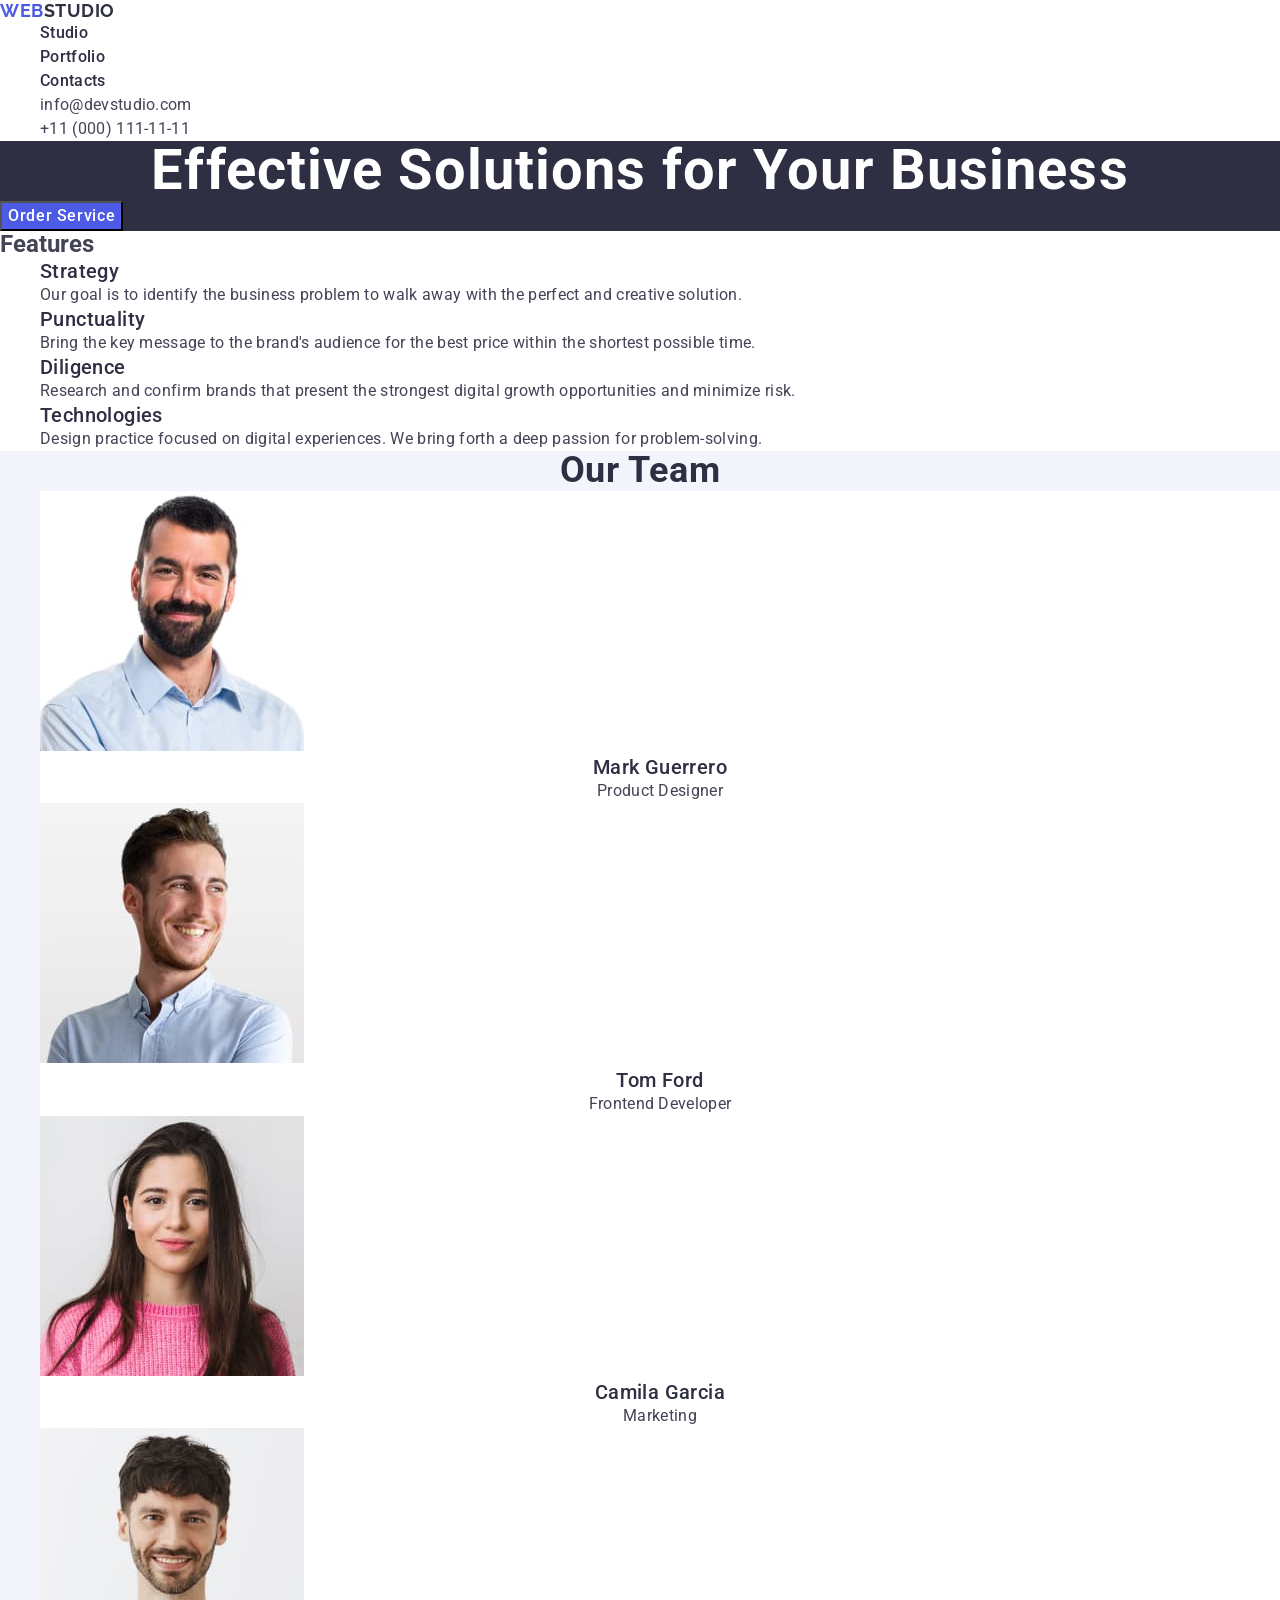
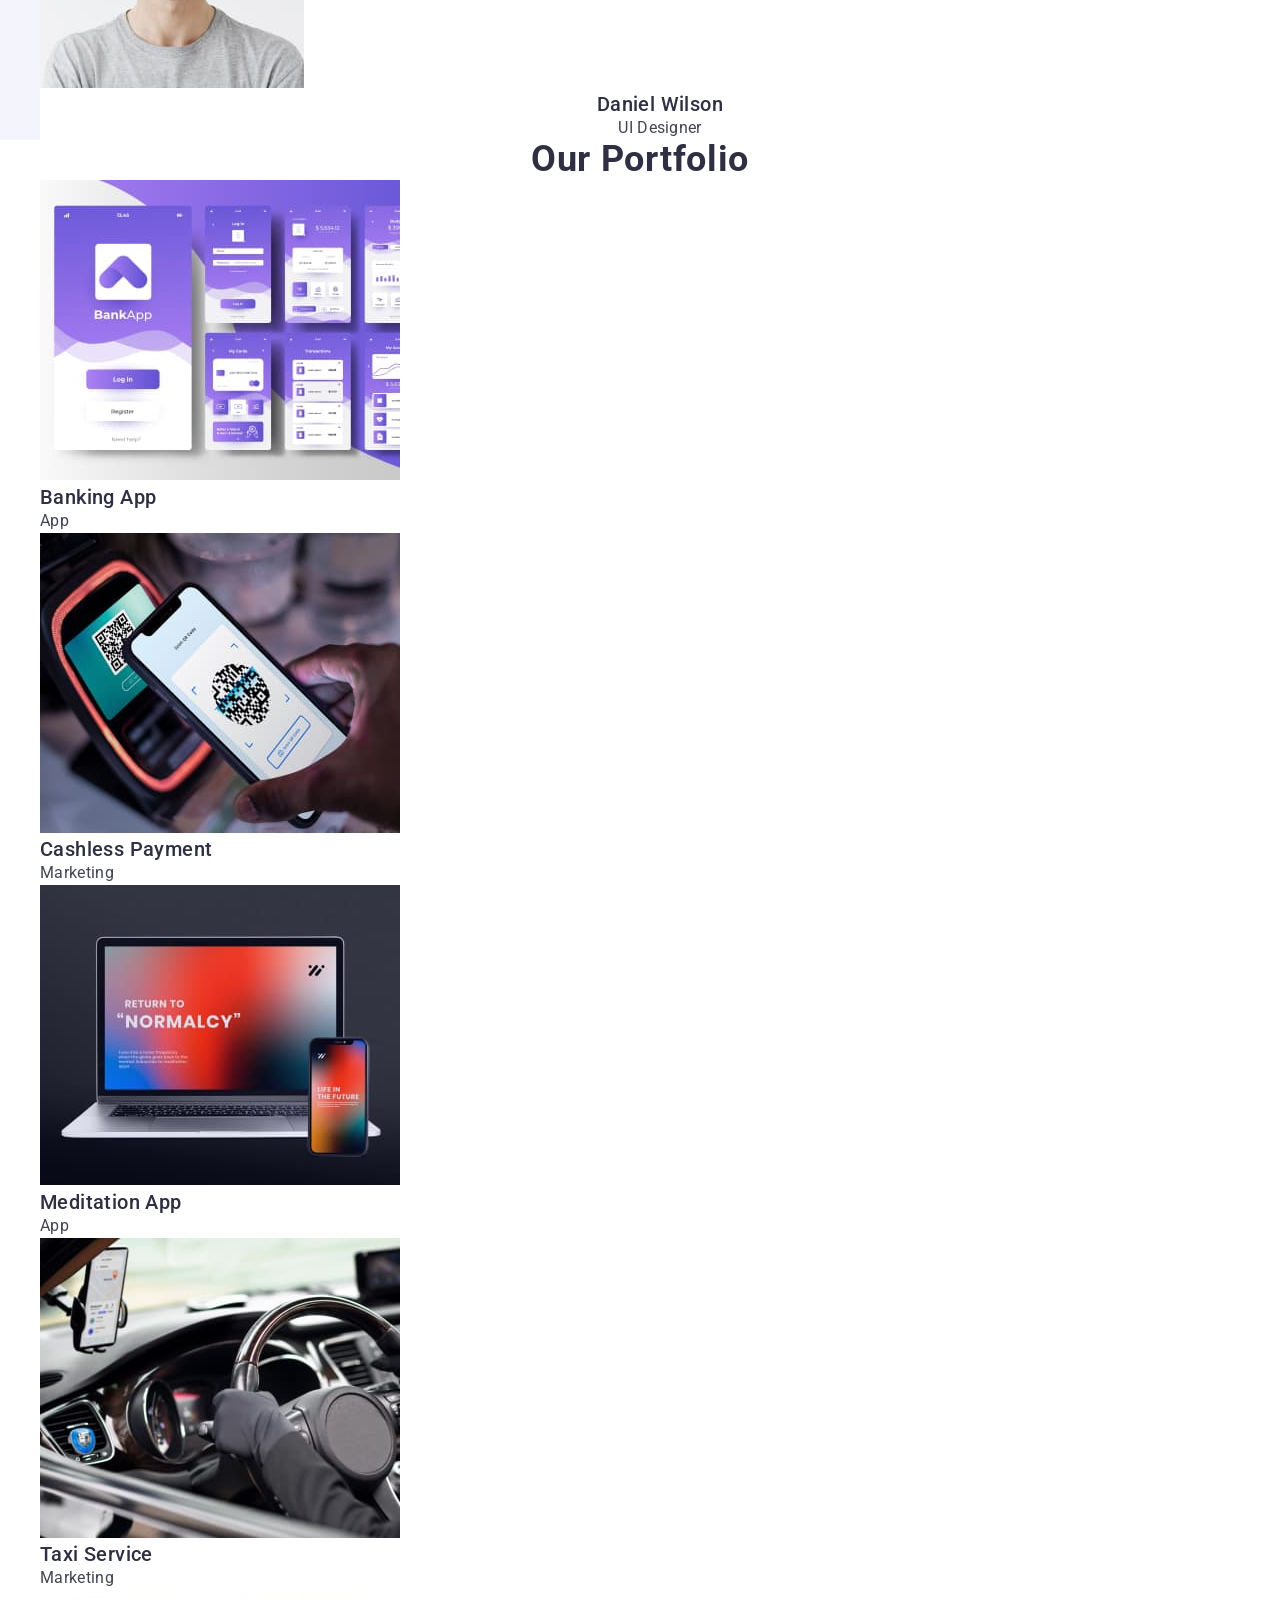
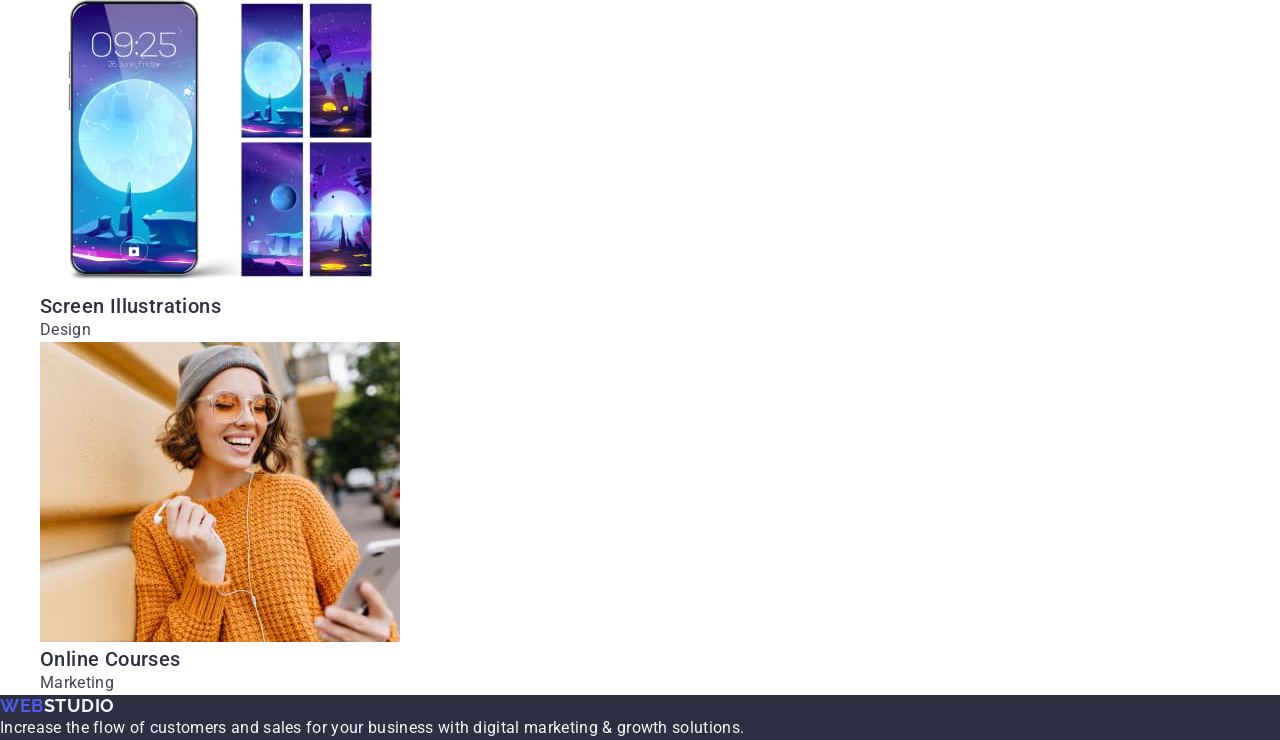
<file: index.html>
<!DOCTYPE html>
<html lang="en">
  <head>
    <meta charset="UTF-8" />
    <meta name="viewport" content="width=device-width, initial-scale=1.0" />
    <link rel="preconnect" href="https://fonts.googleapis.com" />
    <link rel="preconnect" href="https://fonts.gstatic.com" crossorigin />
    <link
      href="https://fonts.googleapis.com/css2?family=Raleway:wght@700&family=Roboto:wght@400;500;700&display=swap"
      rel="stylesheet"
    />
    <link
      rel="stylesheet"
      href="https://cdnjs.cloudflare.com/ajax/libs/modern-normalize/3.0.1/modern-normalize.min.css"
      integrity="sha512-q6WgHqiHlKyOqslT/lgBgodhd03Wp4BEqKeW6nNtlOY4quzyG3VoQKFrieaCeSnuVseNKRGpGeDU3qPmabCANg=="
      crossorigin="anonymous"
      referrerpolicy="no-referrer"
    />
    <link rel="stylesheet" href="./css/styles.css" />
    <link
      rel="shortcut icon"
      href="./images/icons/icons8-website-48.png"
      type="image/x-icon"
    />
    <title>WebStudio</title>
  </head>
  <body>
    <!-- #region-Header -->
    <header class="header">
      <nav class="header-nav">
        <a class="logo header-logo" href="./index.html">
          Web<span class="logo-dark">Studio</span></a
        >
        <ul class="header-list">
          <li class="header-item">
            <a class="header-link" href="./index.html">Studio</a>
          </li>
          <li class="header-item">
            <a class="header-link" href="">Portfolio</a>
          </li>
          <li class="header-item">
            <a class="header-link" href="">Contacts</a>
          </li>
        </ul>
      </nav>
      <address class="contact">
        <ul class="contact-list">
          <li class="contact-item">
            <a class="contact-link" href="mailto:info@devstudio.com"
              >info@devstudio.com</a
            >
          </li>
          <li class="contact-item">
            <a class="contact-link" href="tel:+110001111111"
              >+11 (000) 111-11-11</a
            >
          </li>
        </ul>
      </address>
    </header>
    <!-- #endregion-Header -->

    <!-- #region-Main -->
    <main>
      <!-- #region-Hero -->
      <section class="hero-image">
        <h1 class="hero-title">Effective Solutions for Your Business</h1>
        <button class="btn hero-btn" type="button">Order Service</button>
      </section>
      <!-- #endregion-Hero -->

      <!-- #region-Features -->
      <section class="features">
        <h2 class="features-title visually-hidden">Features</h2>
        <ul class="features-list">
          <li class="features-item">
            <h3 class="features-card-title">Strategy</h3>
            <p class="features-description">
              Our goal is to identify the business problem to walk away with the
              perfect and creative solution.
            </p>
          </li>
          <li class="features-item">
            <h3 class="features-card-title">Punctuality</h3>
            <p class="features-description">
              Bring the key message to the brand's audience for the best price
              within the shortest possible time.
            </p>
          </li>
          <li class="features-item">
            <h3 class="features-card-title">Diligence</h3>
            <p class="features-description">
              Research and confirm brands that present the strongest digital
              growth opportunities and minimize risk.
            </p>
          </li>
          <li class="features-item">
            <h3 class="features-card-title">Technologies</h3>
            <p class="features-description">
              Design practice focused on digital experiences. We bring forth a
              deep passion for problem-solving.
            </p>
          </li>
        </ul>
      </section>
      <!-- #endregion-features -->

      <!-- #region-Team -->
      <section class="team">
        <h2 class="team-title">Our Team</h2>
        <ul class="team-list">
          <li class="team-item">
            <img
              src="./images/team/mark.jpg"
              alt="mark"
              width="264"
              height="260"
            />
            <h3 class="team-pre-title">Mark Guerrero</h3>
            <p class="team-description">Product Designer</p>
          </li>
          <li class="team-item">
            <img
              src="./images/team/tom.jpg"
              alt="tom"
              width="264"
              height="260"
            />
            <h3 class="team-pre-title">Tom Ford</h3>
            <p class="team-description">Frontend Developer</p>
          </li>
          <li class="team-item">
            <img
              src="./images/team/camila.jpg"
              alt="camila"
              width="264"
              height="260"
            />
            <h3 class="team-pre-title">Camila Garcia</h3>
            <p class="team-description">Marketing</p>
          </li>
          <li class="team-item">
            <img
              src="./images/team/daniel.jpg"
              alt="daniel"
              width="264"
              height="260"
            />
            <h3 class="team-pre-title">Daniel Wilson</h3>
            <p class="team-description">UI Designer</p>
          </li>
        </ul>
      </section>
      <!-- #endregion-Team -->

      <!-- #region-Portfolio -->
      <section class="portfolio">
        <h2 class="portfolio-title">Our Portfolio</h2>
        <ul class="portfolio-list">
          <li class="portfolio-item">
            <img
              src="./images/portfolio/banking-app.jpg"
              alt="Banking App"
              width="360"
              height="300"
            />
            <h3 class="portfolio-pre-title">Banking App</h3>
            <p class="portfolio-text">App</p>
          </li>
          <li class="portfolio-item">
            <img
              src="./images/portfolio/cashless-payment.jpg"
              alt="Cashless Payment"
              width="360"
              height="300"
            />
            <h3 class="portfolio-pre-title">Cashless Payment</h3>
            <p class="portfolio-text">Marketing</p>
          </li>
          <li class="portfolio-item">
            <img
              src="./images/portfolio/meditation-app.jpg"
              alt="Meditation App"
              width="360"
              height="300"
            />
            <h3 class="portfolio-pre-title">Meditation App</h3>
            <p class="portfolio-text">App</p>
          </li>
          <li class="portfolio-item">
            <img
              src="./images/portfolio/taxi-service.jpg"
              alt="Taxi Service"
              width="360"
              height="300"
            />
            <h3 class="portfolio-pre-title">Taxi Service</h3>
            <p class="portfolio-text">Marketing</p>
          </li>
          <li class="portfolio-item">
            <img
              src="./images/portfolio/screen-illustrations.jpg"
              alt="Screen Illustrations"
              width="360"
              height="300"
            />
            <h3 class="portfolio-pre-title">Screen Illustrations</h3>
            <p class="portfolio-text">Design</p>
          </li>
          <li class="portfolio-item">
            <img
              src="./images/portfolio/online-courses.jpg"
              alt="Online Courses"
              width="360"
              height="300"
            />
            <h3 class="portfolio-pre-title">Online Courses</h3>
            <p class="portfolio-text">Marketing</p>
          </li>
        </ul>
      </section>
      <!-- #endregion-Portfolio -->
    </main>
    <!-- #endregion -->

    <!-- #region-Footer -->
    <footer class="footer">
      <a class="logo footer-logo" href="./index.html">
        Web<span class="logo-light">Studio</span></a
      >
      <p class="footer-desription">
        Increase the flow of customers and sales for your business with digital
        marketing & growth solutions.
      </p>
    </footer>
    <!-- #endregion-Footer -->
  </body>
</html>
<!-- #region -->
<!-- #endregion -->
</file>
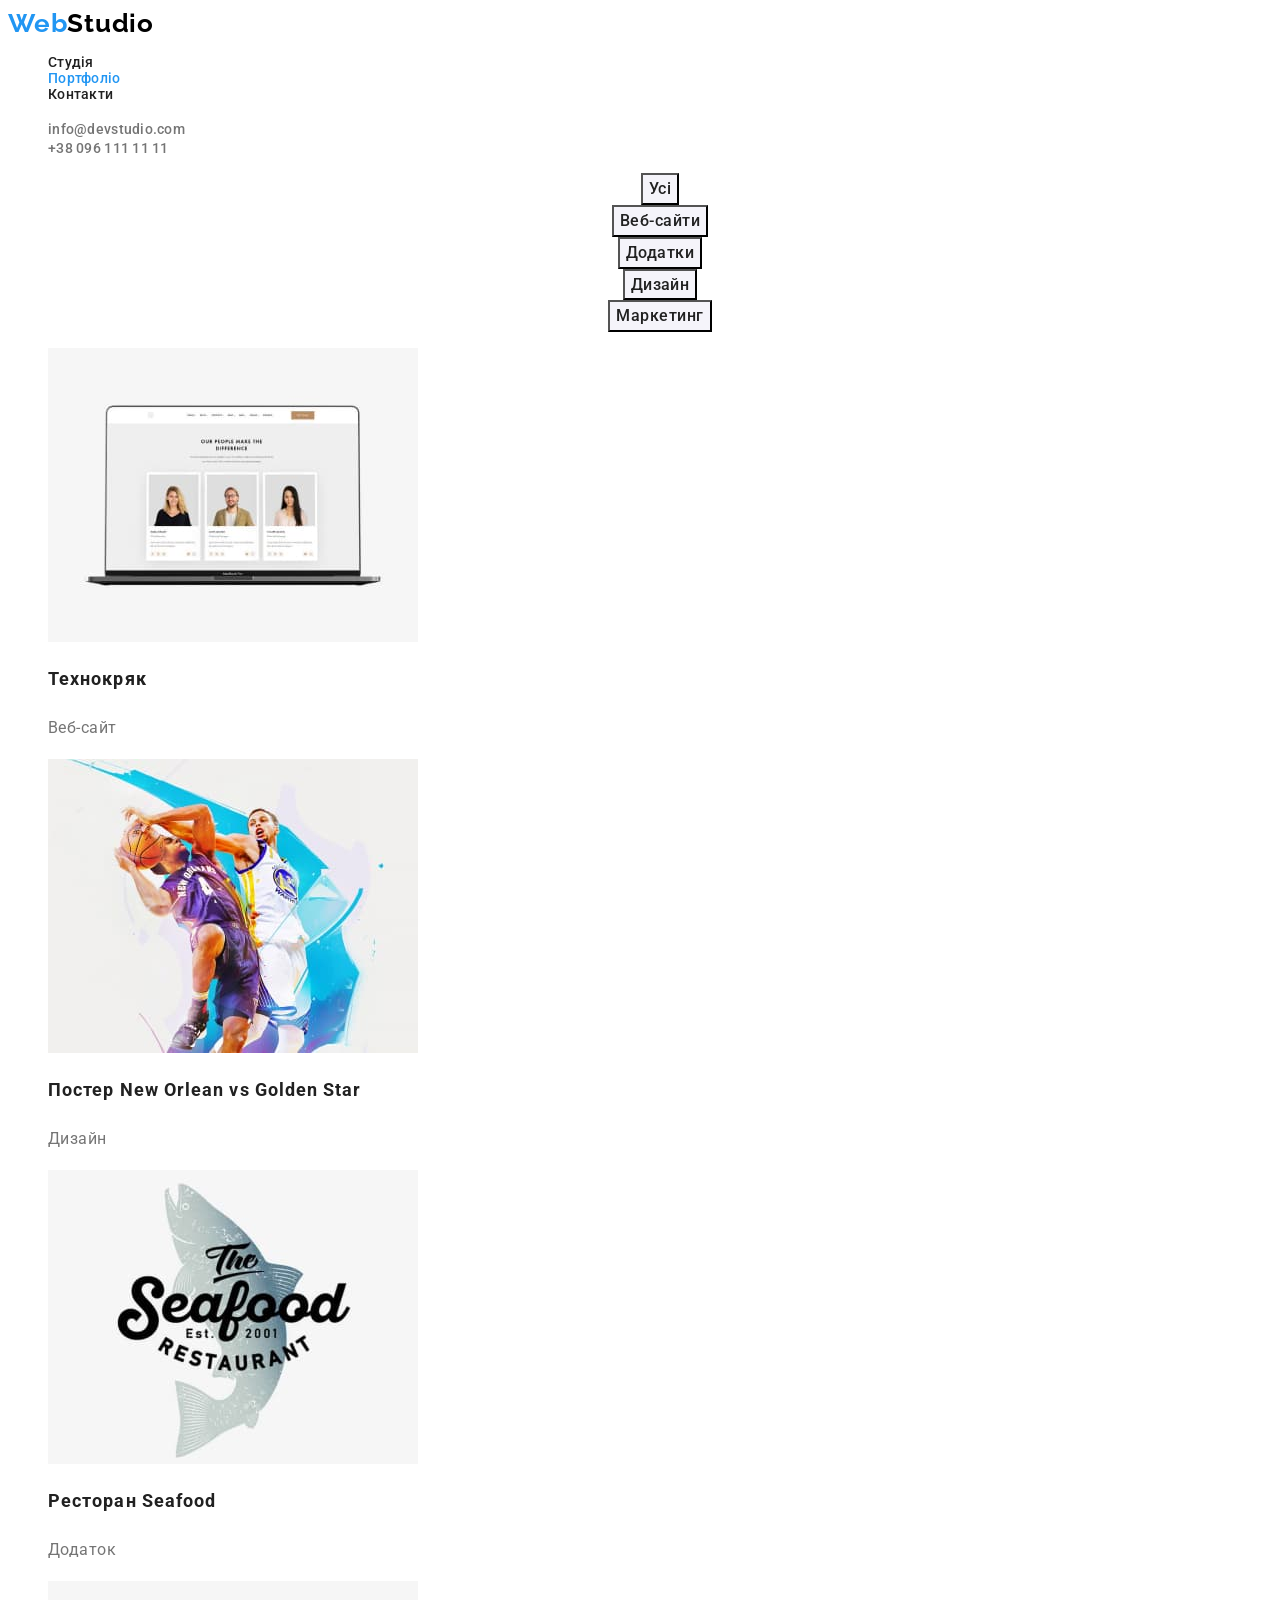
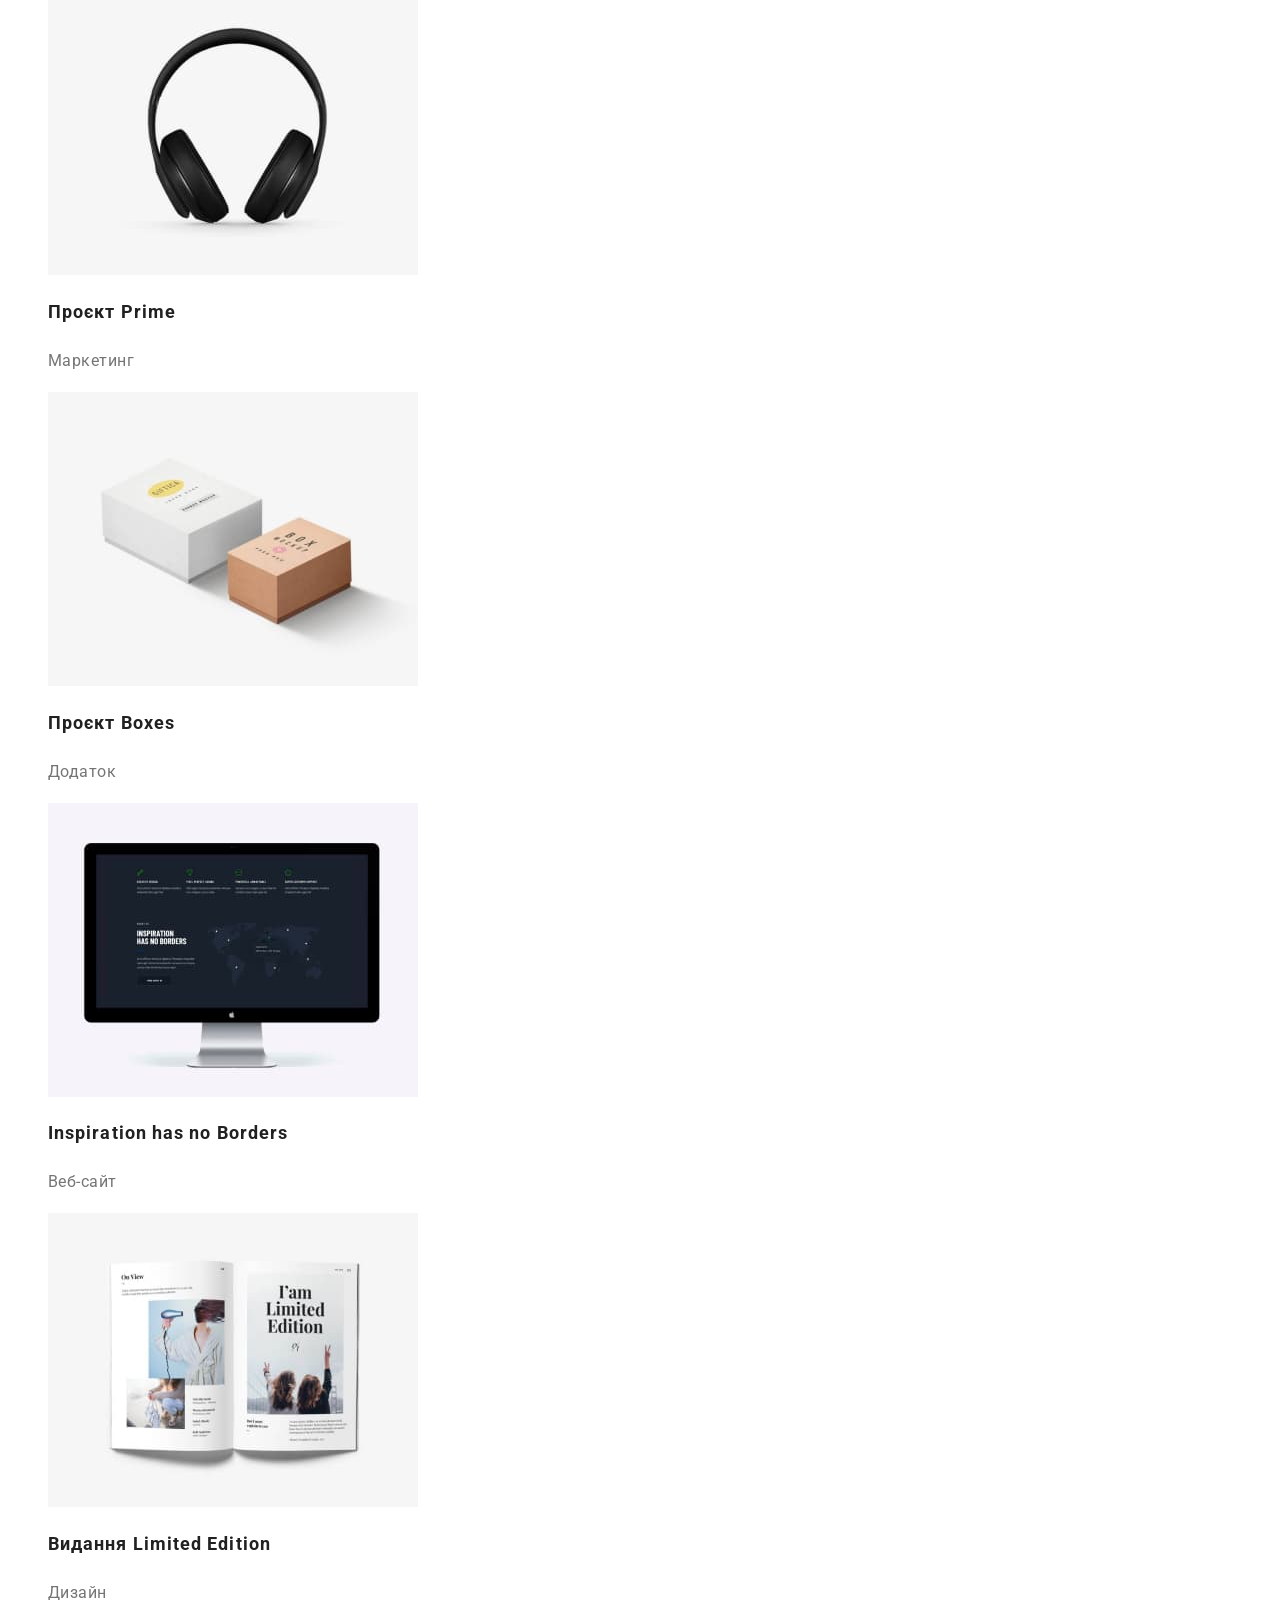
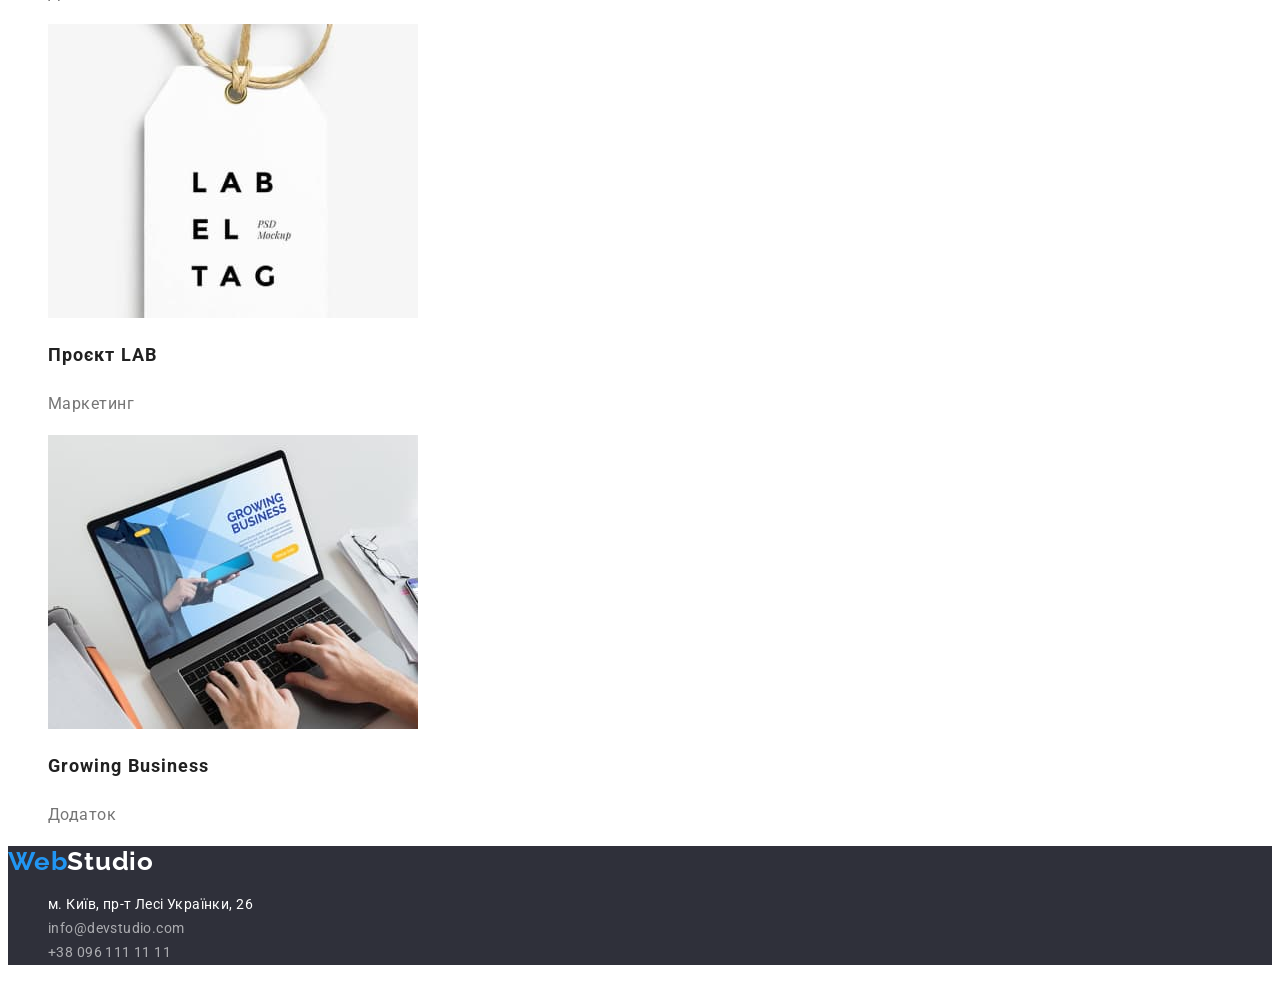
<file: portfolio.html>
<!DOCTYPE html>
<html lang="uk">

<head>
    <meta charset="UTF-8" />
    <meta http-equiv="X-UA-Compatible" content="IE=edge" />
    <meta name="viewport" content="width=device-width, initial-scale=1.0" />
    <link rel="preconnect" href="https://fonts.googleapis.com">
    <link rel="preconnect" href="https://fonts.gstatic.com" crossorigin>
    <link href="https://fonts.googleapis.com/css2?family=Raleway:wght@700&family=Roboto:wght@400;500;700;900&display=swap"
        rel="stylesheet">
    <title>WebStudio</title>
    <link rel="stylesheet" href="./css/style.css">
</head>

<body>
    <!-- Шапка -->
    <header class="header">
        <nav class="header-nav">
            <a href="./index.html" class="logo-title"> <span class="header-logo">Web</span>Studio</a>
            <ul class="header-list list">
                <li class="header-item"><a href="./index.html" class="header-link link">Студія</a></li>
                <li class="header-item"><a href="./portfolio.html" class="header-link link current">Портфоліо</a></li>
                <li class="header-item"><a href="#" class="header-link link">Контакти</a></li>
            </ul>
        </nav>
        <ul class="contact-list list">
            <li><a href="mailto:info@devstudio.com" class="header-contact link">info@devstudio.com</a></li>
            <li><a href="tel:+380961111111" class="header-contact link">+38 096 111 11 11</a></li>
        </ul>
    </header>
    
    <!-- Основний контент -->
    <main>
        <!-- Фільтр -->
        <section class="portfolio">
            <h1 class="visually-hidden">Портфоліо</h1>
            <ul class="portfolio-list list">
                <li><button type="button" class="btn-portfolio">Усі</button></li>
                <li><button type="button" class="btn-portfolio">Веб-сайти</button></li>
                <li><button type="button" class="btn-portfolio">Додатки</button></li>
                <li><button type="button" class="btn-portfolio">Дизайн</button></li>
                <li><button type="button" class="btn-portfolio">Маркетинг</button></li>
            </ul>
            <ul class="projects-list list">
                <li>                   
                  <a href="#" class="projects-link">
                    <img src="./images/portfolio/laptop.jpg" alt="ноутбук" width="370" />
                    <h2 class="projects-pre-title">Технокряк</h2>
                    <p class="projects-description">Веб-сайт</p>
                  </a>
                </li>
                <li>
                    <a href="#" class="projects-link">
                        <img src="./images/portfolio/poster.jpg" alt="баскетбольний постер" width="370" />
                        <h2 class="projects-pre-title">Постер New Orlean vs Golden Star</h2>
                        <p class="projects-description">Дизайн</p>
                    </a>
                </li>
                <li>
                    <a href="#" class="projects-link">
                        <img src="./images/portfolio/restaurant.jpg" alt="назва ресторану" width="370" />
                        <h2 class="projects-pre-title">Ресторан Seafood</h2>
                        <p class="projects-description">Додаток</p>
                    </a>
                </li>
                <li>
                    <a href="#" class="projects-link">
                        <img src="./images/portfolio/headphone.jpg" alt="навушники" width="370" />
                        <h2 class="projects-pre-title">Проєкт Prime</h2>
                        <p class="projects-description">Маркетинг</p>
                    </a>
                </li>
                <li>
                    <a href="#" class="projects-link">
                        <img src="./images/portfolio/boxes.jpg" alt="коробочки" width="370" />
                        <h2 class="projects-pre-title">Проєкт Boxes</h2>
                        <p class="projects-description">Додаток</p>
                    </a>
                </li>
                <li>
                    <a href="#" class="projects-link">
                        <img src="./images/portfolio/monitor.jpg" alt="монітор" width="370" />
                        <h2 class="projects-pre-title">Inspiration has no Borders</h2>
                        <p class="projects-description">Веб-сайт</p>
                    </a>
                </li>
                <li>
                    <a href="#" class="projects-link">
                        <img src="./images/portfolio/magazine.jpg" alt="журнал" width="370" />
                        <h2 class="projects-pre-title">Видання Limited Edition</h2>
                        <p class="projects-description">Дизайн</p>
                    </a>
                </li>
                <li>
                    <a href="#" class="projects-link">
                        <img src="./images/portfolio/label.jpg" alt="лейба" width="370" />
                        <h2 class="projects-pre-title">Проєкт LAB</h2>
                        <p class="projects-description">Маркетинг</p>
                    </a>
                </li>
                <li>
                    <a href="#" class="projects-link">
                        <img src="./images/portfolio/business.jpg" alt="робота на ноутбуці" width="370" />
                        <h2 class="projects-pre-title">Growing Business</h2>
                        <p class="projects-description">Додаток</p>
                    </a>
                </li>
            </ul>
        </section>       
    </main>
   
    <!-- Підвал -->
    <footer class="footer">
        <a href="./index.html" class="logo"> <span class="footer-logo">Web</span>Studio</a>
        <address class="contacts-address">
            <ul class="address-list list">
                <li>
                    <a href="http://surl.li/cvalr" target="_blank" rel="noopener noreferrer" class="footer-address link">м. Київ,
                        пр-т Лесі
                        Українки, 26</a>
                </li>
                <li><a href="mailto:info@devstudio.com" class="footer-contact link">info@devstudio.com</a></li>
                <li><a href="tel:+380961111111" class="footer-contact link">+38 096 111 11 11</a></li>
            </ul>
        </address>
    </footer>
</body>

</html>
</file>
<file: css/styles.css>
/* #region-Variables */
:root {
    /* Colors */
    --primary-brand-color: #4D5AE5;
    --primary-dark-color: #2E2F42;
    --primary-slate-color: #434455;
    --subtle-text: #8E8F99;
    --hero-background: #2E2F42B2;
    --white-background: #FFFFFF;
    --cloud-color: #f4f4fd;
    --active-ocean-color: #404bbf;

    /* Fonts */
    --font-family: "Roboto", sans-serif;
    --second-family: "Raleway", sans-serif;

}

/* #endregion-Variables */

/* #region-Base */

body {
    font-family: 'Roboto', sans-serif;
    color: var(--primary-slate-color);
    background-color: var(--white-background);
}

a {
    text-decoration: none;
}

ul,
ol {
    list-style-type: none;
    margin: 0;
}

li {
    list-style-type: none;
}

button {
    cursor: pointer;
    font-family: inherit;
}

img {}

address {
    font-style: normal;
}

h1,
h2,
h3,
h4,
h5,
h6,
p {
    margin: 0;
}

/* #endregion-Base */

/* #region-Common */
.section {}

.logo {
    font-family: var(--second-family);
    font-weight: 700;
    font-size: 18px;
    line-height: 1.17;
    letter-spacing: 0.03em;
    text-transform: uppercase;
    color: var(--primary-brand-color);
}

.logo-dark {
    color: var(--primary-dark-color);
}

.logo-light {
    color: var(--cloud-color);
}

/* Socials */

/* Buttons */

.btn {}

/* #endregion */

/* #region-Header */

.header {}

.header-nav {}

.header-logo {}

.header-list {}

.header-item {}

.header-link {
    font-weight: 500;
    line-height: 1.50;
    letter-spacing: 0.02em;
    color: var(--primary-dark-color);
}

.contact-list {}

.contact-item {}

.contact-link {
    line-height: 1.50;
    letter-spacing: 0.02em;
    color: var(--primary-slate-color);
}

.header-link:hover,
.header-link:focus,
.contact-link:hover,
.contact-link:focus {
    color: var(--active-ocean-color);
}

/* #endregion */

/* #region-Hero */

.hero-image {
    background-color: var(--primary-dark-color);
}

.hero-title {
    color: var(--white-background);
    font-weight: 700;
    font-size: 56px;
    line-height: 1.07;
    letter-spacing: 0.02em;
    text-align: center;
}

.hero-btn {
    font-weight: 500;
    line-height: 1.5;
    letter-spacing: 0.04em;
    color: var(--white-background);
    background-color: var(--primary-brand-color);
}

.hero-btn:hover,
.hero-btn:focus {
    background-color: var(--active-ocean-color);
}

/* #endregion */

/* #region-Features */
.features {}

.features-title {}

.features-list {}

.features-item {}

.features-card-title {
    font-weight: 500;
    font-size: 20px;
    line-height: 120%;
    letter-spacing: 0.02em;
    color: var(--primary-dark-color);
}

.features-description {
    line-height: 1.50;
    letter-spacing: 0.02em;
    color: var(--primary-slate-color);
}

/* #endregion */

/* #region-Team */
.team {
    background-color: var(--cloud-color);
}

.team-title {
    font-weight: 700;
    font-size: 36px;
    line-height: 1.11;
    letter-spacing: 0.02em;
    text-align: center;
    text-transform: capitalize;
    color: var(--primary-dark-color);
}

.team-list {}

.team-item {
    background-color: var(--white-background);
}

.team-pre-title {
    font-weight: 500;
    font-size: 20px;
    line-height: 1.20;
    letter-spacing: 0.02em;
    text-align: center;
    color: var(--primary-dark-color);
}

.team-description {
    line-height: 1.50;
    letter-spacing: 0.02em;
    text-align: center;
    color: var(--primary-slate-color);
}

/* #endregion */

/* #region-Portfolio */
.portfolio {}

.portfolio-title {
    font-weight: 700;
    font-size: 36px;
    line-height: 1.11;
    letter-spacing: 0.02em;
    text-align: center;
    text-transform: capitalize;
    color: var(--primary-dark-color);
}

.portfolio-list {}

.portfolio-item {}

.portfolio-pre-title {
    font-weight: 500;
    font-size: 20px;
    line-height: 1.20;
    letter-spacing: 0.02em;
    color: var(--primary-dark-color);
}

.portfolio-text {
    line-height: 1.50;
    letter-spacing: 0.02em;
    color: var(--primary-slate-color);
}

/* #endregion */

/* #region-Footer */
.footer {
    background-color: var(--primary-dark-color);
}

.footer-logo {}

.footer-desription {
    line-height: 1.50;
    letter-spacing: 0.02em;
    color: var(--cloud-color);
}

/* #endregion */



/* *============================================================================================================================================== */
/* #region */
/* #endregion */
</file>
<file: css/style.css>
:root {
  --primary-text-color: #212121;
  --secondary-text-color: #757575;
  --tetriary-text-color: #000000;
  --primary-title-color: #ffffff;
  --description-text: rgba(255, 255, 255, 0.6);
  --accent-color: #2196F3;
  --background-color-hero: #2F303A;
  --background-color-btn: #188CE8;
  --moz-background-team: #F5F4FA;
}

body {
  font-family: 'Roboto', sans-serif;
  color: var(--primary-text-color);
  background-color: var(--primary-title-color);
}

/* List styles */

.list {
  list-style: none;
}

/* link styles */

.link {
  text-decoration: none;
}

.link:hover,
.link:focus {
  color: var(--accent-color);
}

/* Button styles */

.btn-hero:hover,
.btn-hero:focus {
  background-color: var(--background-color-btn);
}

.btn-portfolio:hover,
.btn-portfolio:focus {
  color: var(--primary-title-color);
  background-color: var(--accent-color);
}

button {
  cursor: pointer;
}

.btn-hero {
  color: var(--primary-title-color);
  background-color: var(--accent-color);
  font-weight: 700;
  font-size: 16px;
  font-family: inherit;
  line-height: 1.87;
  text-align: center;
  letter-spacing: 0.06em;
}

.btn-portfolio {
  color: var(--primary-text-color);
  background-color: var(--moz-background-team);
  font-weight: 500;
  font-size: 16px;
  line-height: 1.62;
  font-family: inherit;
  letter-spacing: 0.03em;
}

/* Hide heading */
.visually-hidden {
  position: absolute;
  white-space: nowrap;
  width: 1px;
  height: 1px;
  overflow: hidden;
  border: 0;
  padding: 0;
  clip: rect(0 0 0 0);
  clip-path: inset(50%);
  margin: -1px;
}

/* header */

.header-logo {
  color: var(--accent-color);
}

.header-item {
    font-weight: 500;
    font-size: 14px;
    line-height: 1.14;
    letter-spacing: 0.02em;
}

.header-link {
  color: var(--primary-text-color);
  font-weight: 500;
  font-size: 14px;
  line-height: 1.14;
  letter-spacing: 0.02em;
}

.header-link.link.current {
  color: var(--accent-color);
}

.header-contact {
  color: var(--secondary-text-color);
  font-weight: 500;
  font-size: 14px;
  line-height: 1.14;
  letter-spacing: 0.02em;
}

.logo-title {
  color: var(--tetriary-text-color);
  font-family: 'Raleway';
  font-style: normal;
  font-weight: 700;
  font-size: 26px;
  line-height: 1.19;
  letter-spacing: 0.03em;
  text-decoration: none;
}

/* section hero */

.hero {
  background-color: var(--background-color-hero);
}

.hero-title {
  color: var(--primary-title-color);
  font-weight: 900;  
  font-size: 44px;
  line-height: 1.36;
  text-align: center;
  letter-spacing: 0.06em;
  text-transform: uppercase;
}

/* section features */

.features-pre-title {
  color: var(--primary-text-color);
  font-weight: 700;
  font-size: 14px;
  line-height: 1.14;
  letter-spacing: 0.03em;
  text-transform: uppercase;
}

.features-description {
  color: var(--secondary-text-color);
  font-size: 14px;
  line-height: 1.71;
  letter-spacing: 0.03em;
}

/* section about */

.about-title {
  font-weight: 700;
  font-size: 36px;
  line-height: 1.16;
  text-align: center;
  letter-spacing: 0.03em;
}

/* team */

.team {
  background-color: var(--moz-background-team);
}

.team-item {
  background-color: var(--primary-title-color);
}

.team-title {
  font-weight: 700;
  font-size: 36px;
  line-height: 1.16;
  text-align: center;
  letter-spacing: 0.03em;
}

.team-pre-title {
  font-weight: 500;
  font-size: 16px;
  line-height: 1.18;
  text-align: center;
  letter-spacing: 0.03em;
}

.team-description {
  color: var(--secondary-text-color);
  font-size: 16px;
  line-height: 1.18;
  text-align: center;
  letter-spacing: 0.03em;
}

/* portfolio */

.projects-link {
  text-decoration: none;
}

.portfolio-list {
  font-weight: 500;
  font-size: 16px;
  line-height: 1.62;
  text-align: center;
  letter-spacing: 0.03em;
}


.projects-pre-title {
  color: var(--primary-text-color);
  font-weight: 700;
  font-size: 18px;
  line-height: 2;
  letter-spacing: 0.06em;
}

.projects-description {
  color: var(--secondary-text-color);
  font-size: 16px;
  line-height: 1.87;
  letter-spacing: 0.03em;
}

/* footer */

.footer {
  color: var(--primary-title-color);
  background-color: var(--background-color-hero);
}

.footer-address.link {
  color: var(--primary-title-color);
  font-style: normal;
  font-weight: 400;
  font-size: 14px;
  line-height: 1.71;
  letter-spacing: 0.03em;
  
}

.footer-contact.link {
  color: var(--description-text);
  font-style: normal;
  font-size: 14px;
  line-height: 1.71;
  letter-spacing: 0.03em;
}

.footer-logo {
    color: var(--accent-color);
    font-family: 'Raleway';
    font-style: normal;
    font-weight: 700;
    font-size: 26px;
    line-height: 1.19;
    letter-spacing: 0.03em;
}

.logo {
  text-decoration: none;
  font-family: 'Raleway', sans-serif;
  font-weight: 700;
  font-size: 26px;
  line-height: 1.19;
  letter-spacing: 0.03em;
  color: var(--primary-title-color)
}

.footer-address.link:hover,
.footer-address.link:focus {
  color: var(--accent-color);
}

.footer-contact.link:hover,
.footer-contact.link:focus {
  color: var(--accent-color);
}
</file>
